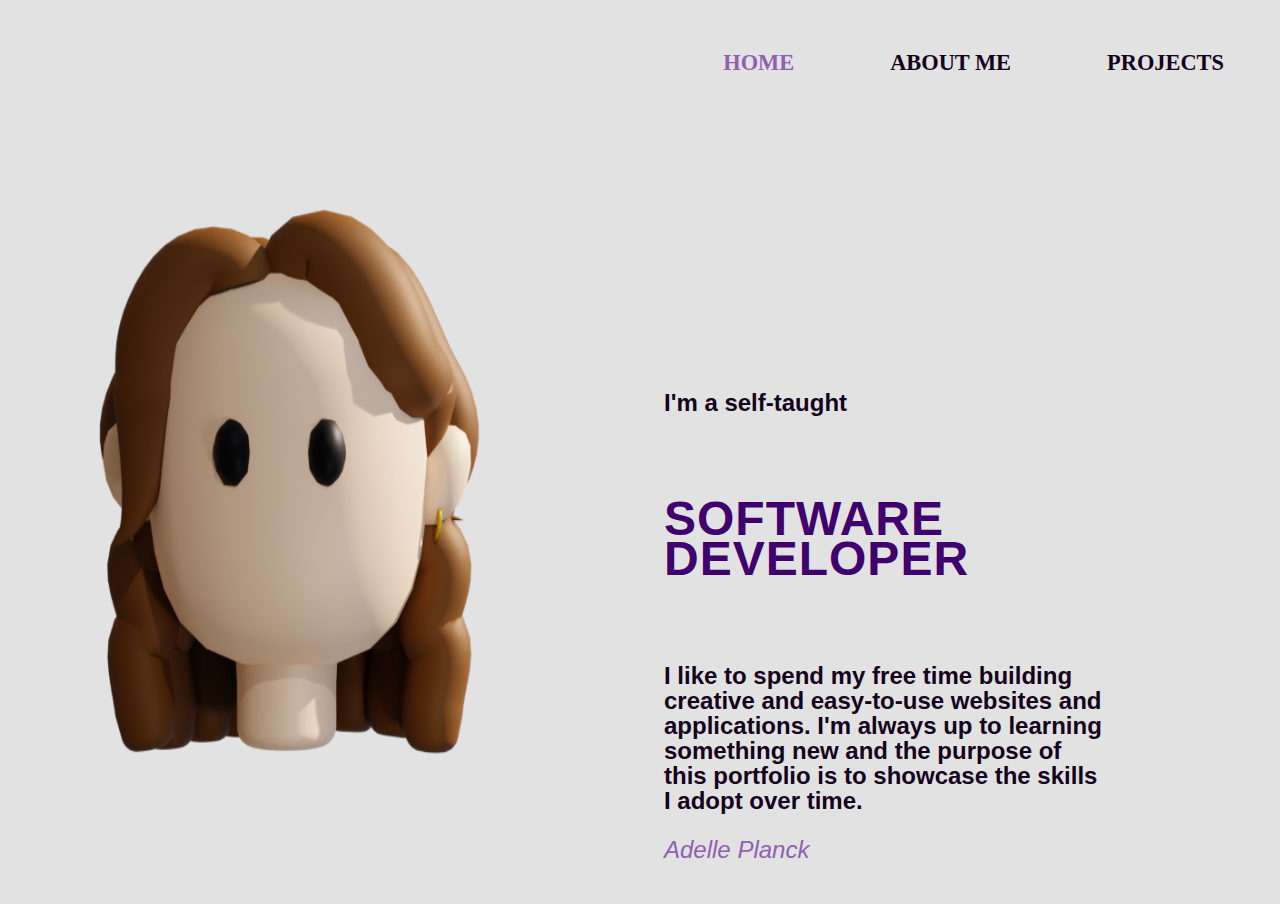
<file: index.html>
<!DOCTYPE html>
<html>
    <head>
        <meta charset="UTF-8">
        <meta name="viewport" content="width=device-width, initial-scale=1.0">
        <link rel="stylesheet" href="home.css">

    </head>
    <body>
        <script src="script.js"></script>
        <div class="header">
            <ul class="navBar">
                <li id="nav-h" class="nav-item">HOME</li>
                <li id="nav-a" class="nav-item" onclick="redirect2about()">ABOUT ME</li>
                <li id="nav-p" class="nav-item" onclick="redirect2projects()">PROJECTS</li>
            </ul>
        </div>

            
        <div class="container">
            <div class="octagon"><img src="./resources/char4.png" alt="" width="100%" height="100%"></div>
            <br>
            <div class="text"><p> &nbsp;<br>I'm a self-taught</p><br><h1>SOFTWARE DEVELOPER</h1><br>
                <p> I like to spend my free time building creative and easy-to-use websites and applications. I'm always up to learning something
                    new and the purpose of this portfolio is to showcase the skills I adopt over time.
                </p>
                <p class="lightText"><i>Adelle Planck</i></p>
            </div>
        </div>

            <br>
        </div>

    </body>
</html>
</file>
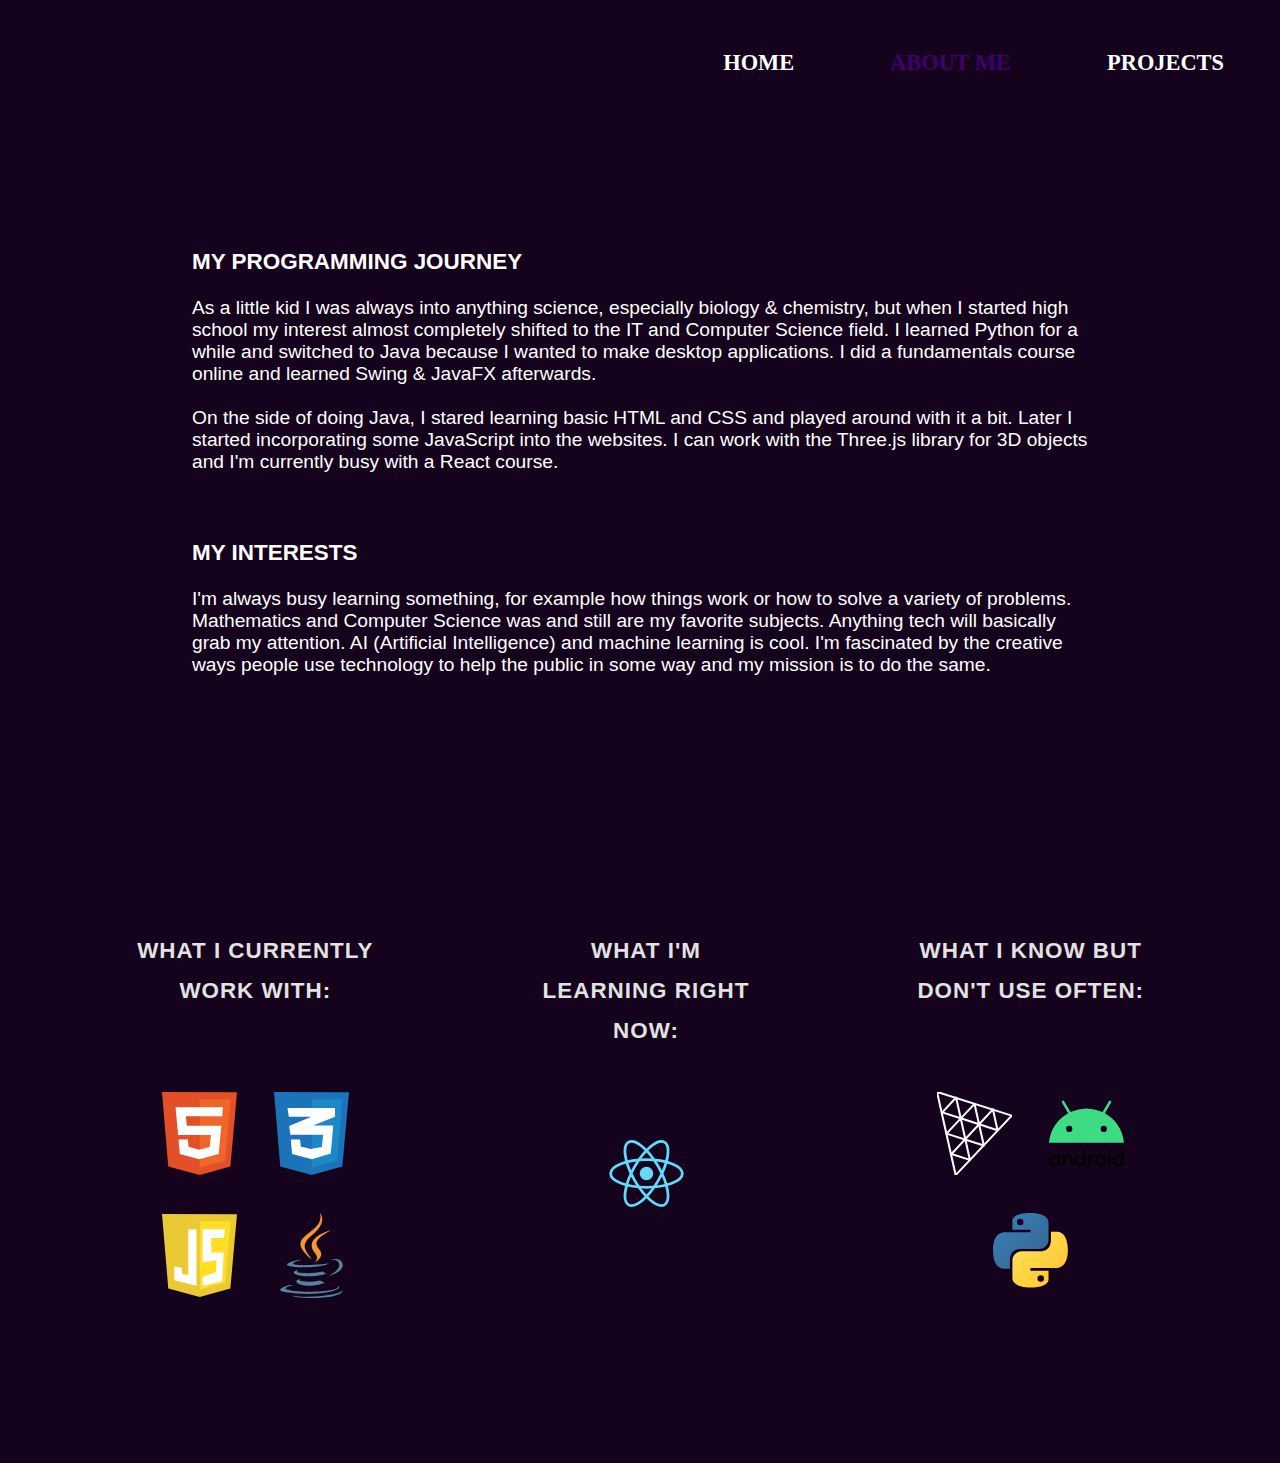
<file: about.html>
<!DOCTYPE html>
<html>
    
    <head>
        
        <title>ABOUT</title>
        <meta charset="UTF-8">
        <meta name="viewport" content="width=device-width, initial-scale=1.0">
        <link rel="stylesheet" href="about.css"> 
        
    </head>
    
    <body>
        
        <script src="script.js"></script>

        <div class="header">
            <ul class="navBar">
                <li id="nav-h" class="nav-item" onclick="redirect2home()">HOME</li>
                <li id="nav-a" class="nav-item">ABOUT ME</li>
                <li id="nav-p" class="nav-item" onclick="redirect2projects()">PROJECTS</li>
            </ul>
        </div>
        <br>
        <br>
        <div class="container">
            <div class="text">
                <h3>MY PROGRAMMING JOURNEY</h3>
                    As a little kid I was always into anything science, especially biology & chemistry, but when I started high school my interest almost completely
                    shifted to the IT and Computer Science field. I learned Python for a while and switched to Java because I wanted to make desktop applications.
                    I did a fundamentals course online and learned Swing & JavaFX afterwards.
                    <br><br>
                    On the side of doing Java, I stared learning basic HTML and CSS and played around with it a bit. Later I started incorporating some JavaScript into the websites.
                    I can work with the Three.js library for 3D objects and I'm currently busy with a React course.
            </div>
            <br><br>
            <div class="text">
                <h3>MY INTERESTS</h3>
                    I'm always busy learning something, for example how things work or how to solve a variety of problems. Mathematics and Computer Science was and still are my favorite subjects. 
                    Anything tech will basically grab my attention. AI (Artificial Intelligence) and machine learning is cool. I'm fascinated by the creative ways people use technology to
                    help the public in some way and my mission is to do the same. 
                   
            </div>
        </div>
        
        <p class="qT">&nbsp;</p>

        <div class="quote">
            <div class="qB">
                <p class="qL">WHAT I CURRENTLY WORK WITH:</p>
                <div class="langBar">
                    <img src="./resources/html-1 1.svg" alt="html" class="lang">
                    <img src="./resources/css-3 1.svg" alt="css" class="lang">
                    <img src="./resources/javascript-1 1.svg" alt="javascript" class="lang">
                    <img src="./resources/java-3.svg" alt="react" class="lang">
                </div>
            </div>
            
            <div class="qB"> 
                <p class="qL">WHAT I'M LEARNING RIGHT NOW:</p>
                <div class="langBar">
                    <img src="./resources/react-logo 2.svg" alt="react" class="lang">
                </div>
            </div>
            
           <div class="qB">
                <p class="qL">WHAT I KNOW BUT DON'T USE OFTEN:</p>
                <div class="langBar">
                    <img src="./resources/threejs-1 3.svg" alt="three.js" class="lang">
                    <img src="./resources/android.svg" alt="android" class="lang">
                    <img src="./resources/python-5.svg" alt="python" class="lang">
                </div>
            </div>
            
        </div>
    </body>
</html>
</file>
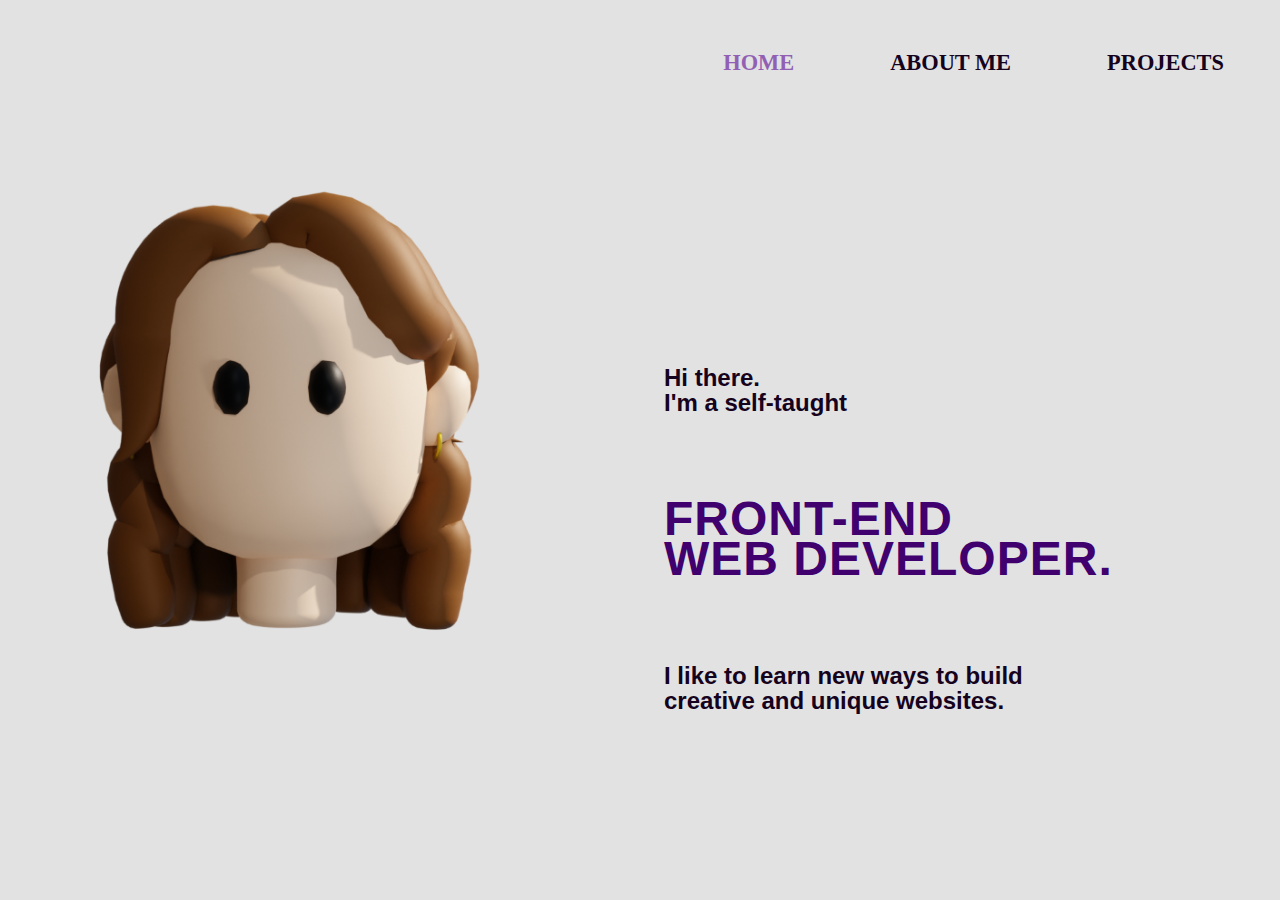
<file: home.html>
<!DOCTYPE html>
<html>
    <head>
        <meta charset="UTF-8">
        <meta name="viewport" content="width=device-width, initial-scale=1.0">
        <link rel="stylesheet" href="home.css">

    </head>
    <body>
        <script src="script.js"></script>
        <div class="header">
            <ul class="navBar">
                <li id="nav-h" class="nav-item">HOME</li>
                <li id="nav-a" class="nav-item" onclick="redirect2about()">ABOUT ME</li>
                <li id="nav-p" class="nav-item" onclick="redirect2projects()">PROJECTS</li>
            </ul>
        </div>

            
        <div class="container">
            <div class="octagon"><img src="./resources/char4.png" alt="" width="100%" height="100%"></div>
            <br>
            <div class="text"><p> Hi there. <br>I'm a self-taught</p><br><h1>FRONT-END <br> WEB DEVELOPER.</h1><br><p> I like to learn new ways to build creative
                    and unique websites.</p>
            </div>
        </div>

            <br>
        </div>
    </body>
</html>
</file>
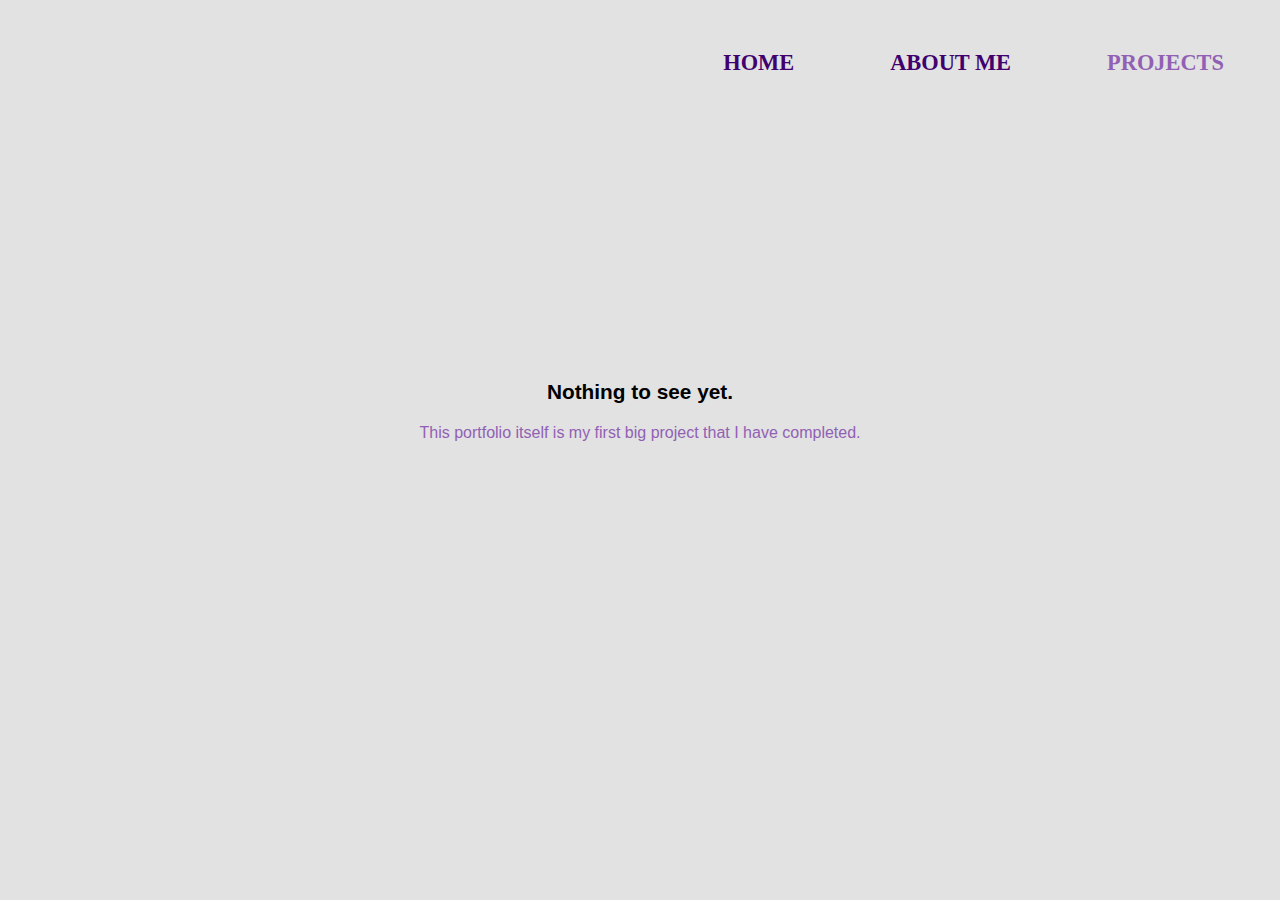
<file: projects.html>
<!DOCTYPE html>
<html>
    <head>
        <meta charset="UTF-8">
        <meta name="viewport" content="width=device-width, initial-scale=1.0">
        <link rel="stylesheet" href="projects.css">

    </head>
    <body>
        
        <div class="header">
            <ul class="navBar">
                <li id="nav-h" class="nav-item" onclick="redirect2home()">HOME</li>
                <li id="nav-a" class="nav-item" onclick="redirect2about()">ABOUT ME</li>
                <li id="nav-p" class="nav-item" >PROJECTS</li>
            </ul>
            <br>
            <div class="container" >
                <div class="project" >
                    <p class="postT">Nothing to see yet.</p>
                    <p class="postL">This portfolio itself is my first big project that I have completed.</p>
                </div>
                
                
            </div>
            <script src="script.js"></script>
        </div>
    </body>
</html>
</file>
<file: home.css>
@import url('https://rsms.me/inter/inter.css');
html { font-family: 'Inter', sans-serif; }
@supports (font-variation-settings: normal) {
  html { font-family: 'Inter var', sans-serif; }
}

body{
    background-color: #e2e2e2;
    margin:0px;
    padding:0px;
}
#header{
    padding-right:2rem;
}

.navBar{
   width: 100%;
    margin-top:1%;
    list-style: none;
    display: flex;
    justify-content: flex-end;
   
}

.nav-item{
    cursor: pointer;
    margin-right:3rem;
    margin-top:2rem;
    font-family: 'Inter';
    font-style: normal;
    font-weight: 700;
    font-size: 1.4rem;
    line-height: 36px;
    width: auto;
    height: 40px;
    text-align: center;
}



#nav-h{
color: #9160B4;
}

#nav-a{
color: #15021D;
}

#nav-p{
color: #15021D;
}

.container{
    justify-content: center;
    display:flex;
    flex-direction: row;
    width:100%;
   
}

.octagon{
    text-align: center;
    width:90%;
}

p{
    line-height: 25px;
    font-weight: 700;
    width:75%;
}

h1{
    line-height: 40px;
    color:#40006e;
    font-weight: 800;
    letter-spacing: 1px;
}

br {
    display: block; /* makes it have a width */
    content: ""; /* clears default height */
    margin-top: 1rem; /* change this to whatever height you want it */
}

.text{
    text-align: left;
    width:90%;
    padding-left: 5rem;
    color:#15021D;
    font-size: 1.5rem;
    height:60%;
    padding-top:20%;
    padding-right:2rem;
}

.lightText{
    color: #9160B4;
    font-weight:400;
}

@media (min-width:1000px){
    .octagon{padding-top:1rem;}
     .text{padding-top:15rem;}
     .nav-item{padding-right:3rem;}
}

@media (max-width: 1000px) {
    .nav-item{
        font-size: 1.3rem;
        padding-right:1rem;
    }
    .navBar{
        justify-content: center;
      
    }
    .container{
        flex-direction: column; margin-top:2rem;
    }
    .text{
        margin-top:3rem;padding-left:4rem;
    }
    .octagon{
        margin-top:1.5rem;
        width:100%;
    }
}

@media (max-width:600px){
    .nav-item{
        font-size: 1.1rem;
    }
    
}

@media (max-width:500px){
    .nav-item{
        font-size: 1rem;
        margin-right: 2.4rem;
    }
    .text{
        padding-top:0px;
        margin-top: 0px;
        font-size: 1.2rem;
    }
}

html {
    -ms-overflow-style: none;  /* Internet Explorer 10+ */
    scrollbar-width: none;  /* Firefox */
}
html::-webkit-scrollbar { 
    display: none;  /* Safari and Chrome */
}
</file>
<file: about.css>
@import url('https://rsms.me/inter/inter.css');
html { font-family: 'Inter', sans-serif; }
@supports (font-variation-settings: normal) {
  html { font-family: 'Inter var', sans-serif; }
}

body{
    background-color: #15021d;
    color:#fff;
    margin:0px;
    padding:0px;
}

#header{
    padding-right:2rem;
}

.navBar{
  width: 100%;
  list-style: none;
  margin-top:1%;
  display: flex;
  justify-content: flex-end;
}

.nav-item{
  cursor: pointer;
  margin-right:3rem;
  margin-top:2rem;
  font-family: 'Inter';
  font-style: normal;
  font-weight: 700;
  font-size: 1.4rem;
  line-height: 36px;
  width: auto;
  height: 40px;
}

#nav-h{
  color: #ffffff;
}

#nav-a{
  color: #40006e;
}

#nav-p{
  color: #ffffff;
}

.container{
  margin:2rem;
  justify-content: center;
  text-align: left;
}

.quote{
    display: flex;
    background-color: #15021d;
    margin:2rem;
    text-align: center;
    padding:1rem;
    padding-bottom: 2rem;;
    justify-content: center;
}

i{
  color: #15021d;
}

.qB{
  margin:4rem;
}

.qT{
    margin-top: 6rem;
    font-size: 1.3rem;
    color:#40006e;
    font-weight: 800;
    letter-spacing: 1px;
    text-align: center;
}

.qL{
    font-size: 1.4rem;;
    line-height: 40px;
    color:#e2e2e2;
    font-weight: 800;
    letter-spacing: 1px;
}

.langBar{
  
  font-size:1.2rem;
background-color: #15021d;
justify-content: center;
text-align: center;
padding:4%;
padding:1rem;
margin-top:3rem;
}  

.lang{
  width:75px;
  height:85px;
  padding:1rem;
}

b{
  color: #40006e;
}

@media (min-width:1000px){
   .nav-item{padding-right:3rem;}
   .container{padding-left: 10rem; padding-right: 10rem; margin-top: 7rem;font-size:1.2rem;}
}

@media (max-width: 1000px) {
  .nav-item{
      font-size: 1.3rem;
      padding-right:1rem;
  }
  .navBar{
      justify-content: center;
    
  }
  .quote{
    flex-wrap: wrap;
  }
}

@media (max-width:600px){
  .nav-item{
      font-size: 1.1rem;
  }
  .lang{
    width:40px;
    height: 40px;
    margin:10px;
  }
  
}

@media (max-width:500px){
  .nav-item{
      font-size: 1rem;
      margin-right: 2.4rem;
  }
}

html {
   -ms-overflow-style: none;  /* Internet Explorer 10+ */
   scrollbar-width: none;  /* Firefox */
}

html::-webkit-scrollbar { 
   display: none;  /* Safari and Chrome */
}
</file>
<file: projects.css>
@import url('https://rsms.me/inter/inter.css');
html { font-family: 'Inter', sans-serif; }
@supports (font-variation-settings: normal) {
  html { font-family: 'Inter var', sans-serif; }
}

body{
    background-color: #e2e2e2;
    margin:0px;
    padding:0px;
}
#header{
    padding-right:2rem;
}

.navBar{
   width: 100%;
    margin-top:1%;
    list-style: none;
    display: flex;
    justify-content: flex-end;
   
}

.nav-item{
    cursor: pointer;
    margin-right:3rem;
    margin-top:2rem;
    font-family: 'Inter';
    font-style: normal;
    font-weight: 700;
    font-size: 1.4rem;
    line-height: 36px;
    width: auto;
    height: 40px;
    text-align: center;
}



#nav-h{
color: #40006e;
}

#nav-a{
color: #40006e;
}

#nav-p{
color: #9160b4;
}


@media (min-width:1000px){
     .nav-item{padding-right:3rem;}
     .container{
        justify-content: center;
        display: flex;
        flex-wrap: wrap;
        margin-top:15%;
     } 
     .project{
        width:40%;
        background-color: #e2e2e2;
        margin:2rem;
        text-align: center;
        padding:1rem;
     }
     .postT{
        font-size: 1.3rem;
        font-weight: 600;
    }
    .postL{
        font:1rem;
        font-weight: 300;
        color:#9160b4;
    } 
    
}

@media (max-width: 1000px) {
    .nav-item{
        font-size: 1.3rem;
        padding-right:1rem;
    }
    .navBar{
        justify-content: center;
      
    }
   .project{
    background-color: #e2e2e2;
    margin:2rem;
    text-align: center;
    padding:1rem;
}

.postT{
    font-size: 1.3rem;
    font-weight: 600;
}
.postL{
    font:1rem;
    color:#9160b4;
    font-weight: 300;
}  
.container{
    margin-top:40%;
}
}

@media (max-width:600px){
    .nav-item{
        font-size: 1.1rem;
    }
   .container{
        margin-top:70%;
    }
    
}

@media (max-width:500px){
    .nav-item{
        font-size: 1rem;
        margin-right: 2.4rem;
    }
    
}

html {
    -ms-overflow-style: none;  /* Internet Explorer 10+ */
    scrollbar-width: none;  /* Firefox */
}
html::-webkit-scrollbar { 
    display: none;  /* Safari and Chrome */
}
</file>
